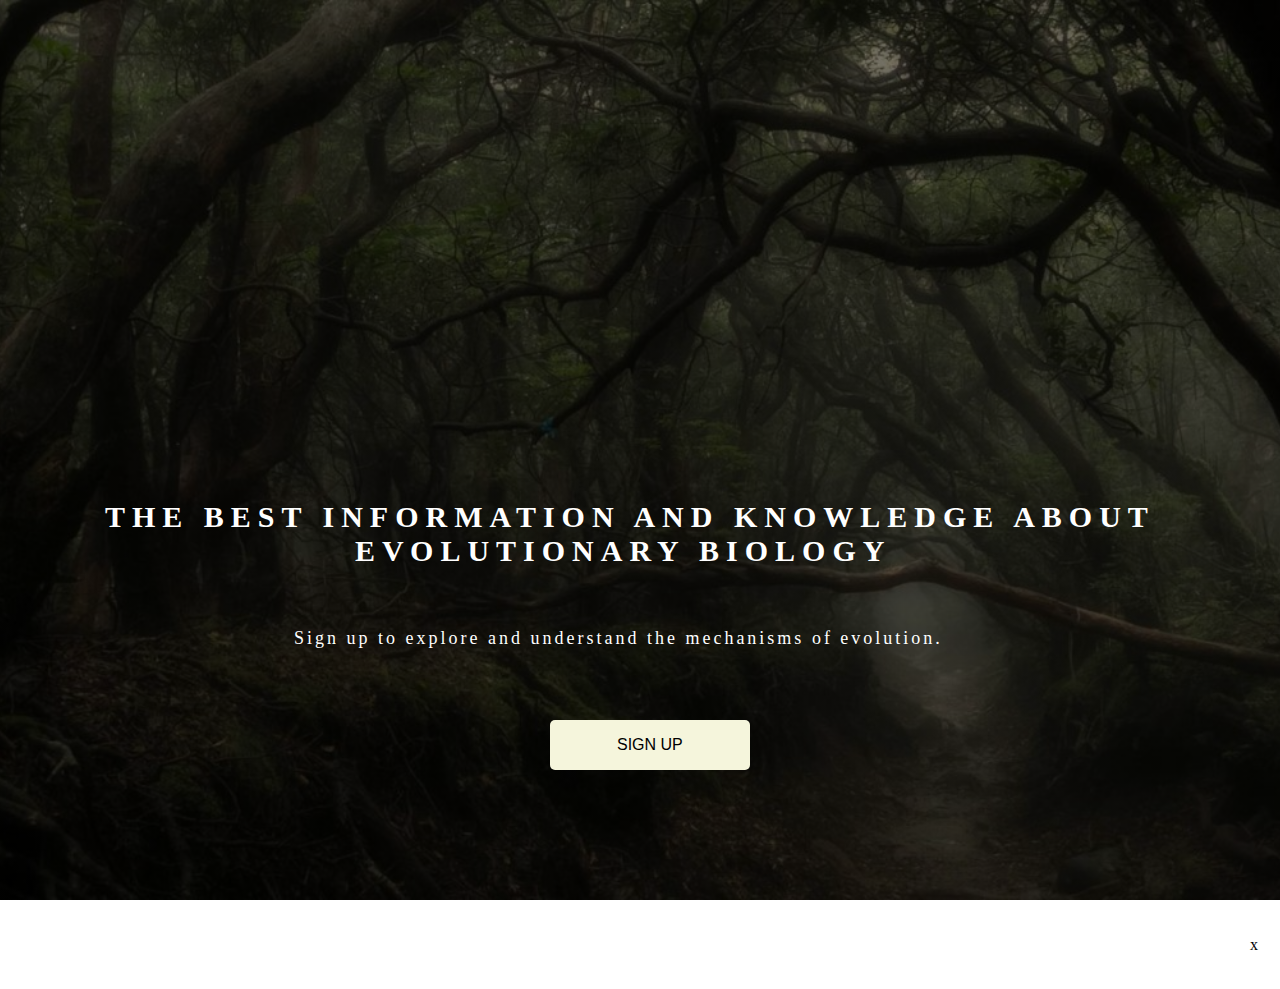
<file: index.html>
<!DOCTYPE html>
<html lang="en">
<head>
    <title> Explore </title>
    <link rel="stylesheet" href="sik.css">
</head>
<body>

    <div class="container">
        
    </div>

    
    <div class="content">
        <div> <a class="text"> THE BEST INFORMATION AND KNOWLEDGE ABOUT  <br> <span class="balanced-text"></span> EVOLUTIONARY BIOLOGY </span> </a>  
        <p class="text2"> Sign up to explore and understand the mechanisms of evolution. </p> </div>
     
        <button type="button" class="signup" onclick="location.href='amnenenenne.html'">SIGN UP</button>
</body>
</html>x
</file>
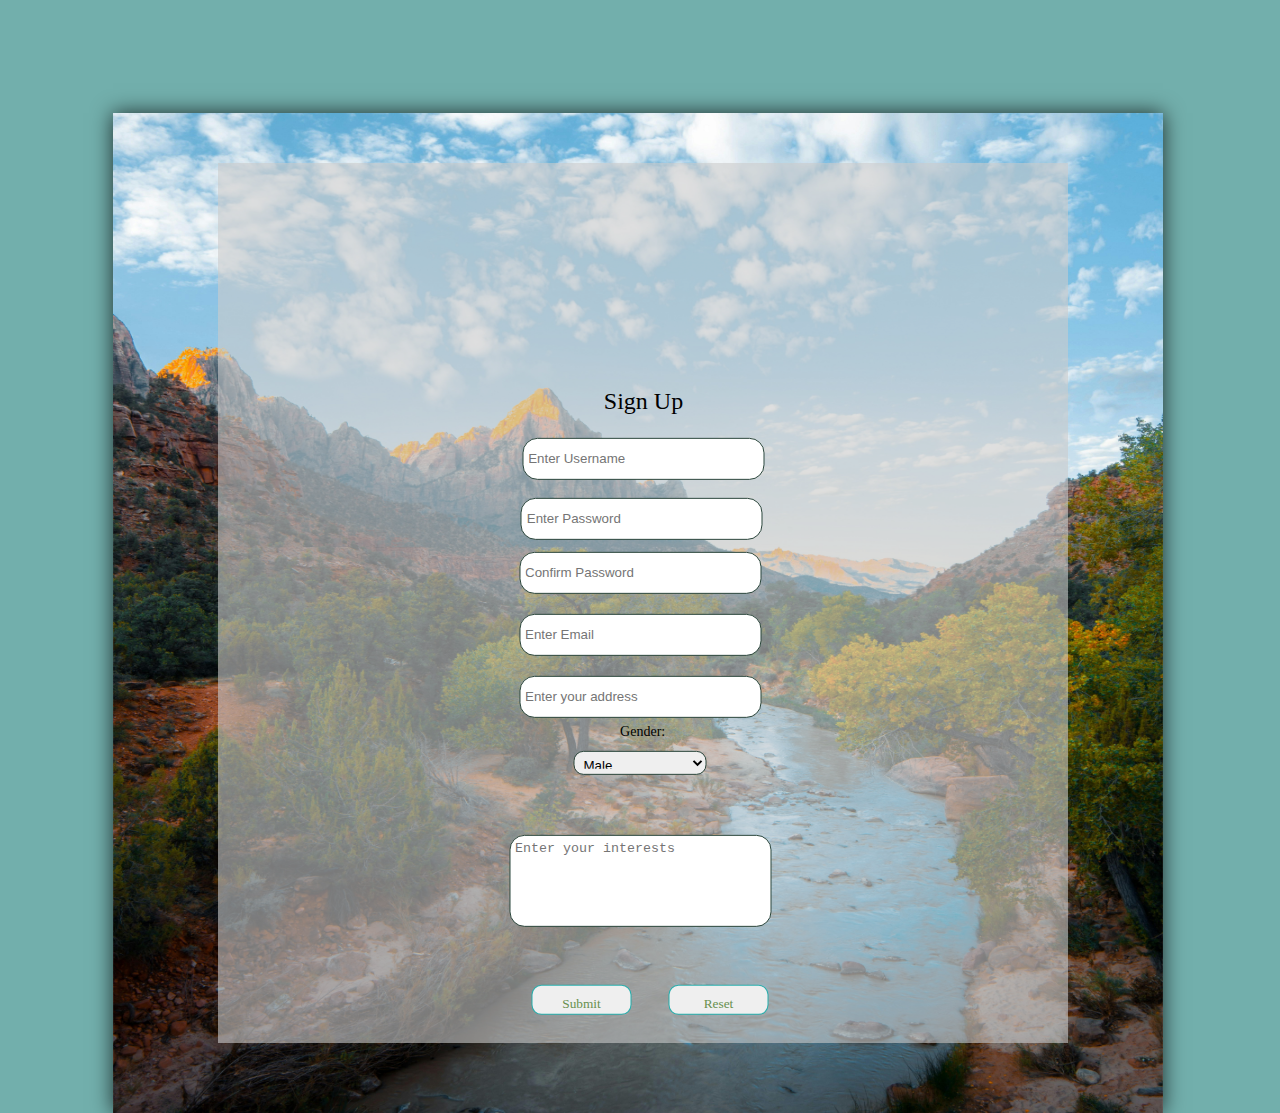
<file: amnenenenne.html>
<!DOCTYPE html>
<html>
<head>
    <title> SIGN UP </title>
    <style>
       body {
    width: 1000px;
    height: 1050px;
    background-color: #72afac;
}

.container {
    width: 1050px;
    height: 1000px;
    position: relative;
    left: 10.5%;
    top: 10%;
    bottom: 10%;
    background-image: url('brah.jpg');
    background-repeat: no-repeat;
    background-size: 1050px 1000px;
    box-shadow: 0px 0px 20px 0px rgba(0, 0, 0, 0.75);
}

.box {
    position: absolute;
    top: 0;
    left: 0;
}

.another-container {
    width: 850px;
    height: 880px;
    left: 10%;
    top: 5%;
    position: relative;
    background-color: #CCCCCC;
    opacity: 0.6;
    z-index: 5;
}

.input {
    position: absolute;
    top: 50%;
    left: 50%; /* Updated */
    transform: translate(-50%, -50%); /* Added */
    z-index: 10;
    text-align: center;
    font-size: 28px;
}


fieldset {
    border: none;
    margin-bottom: 20px;
}

legend {
    font-size: 24px;
    color: Black;
}

label {
    display: block;
    font-size: 14px;
    margin-bottom: 5px;
}

input, textarea, select {
    width: 230px;
    height: 24px;
    border-radius: 8px;
    border: 1px solid #2B463C;
    margin-bottom: 20px;
    padding: 5px;
}

textarea {
    height: 60px;
    resize: none;
}

input:focus, textarea:focus {
    border: 1px solid green;
}

input:invalid:focus, textarea:invalid:focus {
    border: 1px solid red;
}

.error {
    font-size: 15px;
    color: red;
    margin-bottom: 10px;
}


.submit, .reset {
    display: inline-block;
    width: 100px;
    padding: 10px;
    border-radius: 10px;
    border: 1px solid #2B463C;
    color: #688F4E;
    text-align: center;
    cursor: pointer;
    margin-top: 20px;
}

.submit {
    margin-right: 10px;
}

#username {
    top: 300px; /* Adjusted top position */
    position: relative;
    left: 26%;
    width: 230px;
    height: 30px;
    border-radius: 15px;
    border-color: #2B463C;
}
#pass {
    top: 360px; /* Adjusted top position */
    position: relative;
    left: -25%;
    width: 230px;
    height: 30px;
    border-radius: 15px;
    border-color: #2B463C;
}

#confirm {
    top: 310px; 
    position: relative;
    width: 230px;
    height: 30px;
    border-radius: 15px;
    border-color: #2B463C;
}


#emailInput {
    top: 300px; /* Adjusted top position */
    position: relative;
    width: 230px;
    height: 30px;
    border-radius: 15px;
    border-color: #2B463C;
}

#address {
    top: 300px; /* Adjusted top position */
    position: relative;
    width: 230px;
    height: 30px;
    border-radius: 15px;
    border-color: #2B463C;
}

#interest {
    top: 360px; /* Adjusted top position */
    position: relative;
    width: 250px;
    height: 80px;
    border-radius: 15px;
    border-color: #2B463C;
    resize: none;
}

#gender {
    top: 130px; /* Adjusted top position */
    position: relative;
    width: 133px;
    border-radius: 10px;
}
.gender {
    top: 130px; /* Adjusted top position */
    position: relative;
    left: 37%;
    width: 133px;
    border-radius: 10px;
}

.submit {
            position: relative;
            top: 300px;
            left: 30px;
            border-color: #11a8a6e4;
            border-radius: 10px;
            width: 100px;
            height: 30px;
            padding: 10px 20px;
            cursor: pointer;
            font-family: tahoma;
        }
        .submit:hover {
            background-color: #336d91; 
            transition: .5s;
            color: rgb(201, 225, 237);
            font-family: tahoma;
        }

        .reset {
            position: relative;
            top: 300px;
            border-color: #11a8a6e4;
            border-radius: 10px;
            width: 100px;
            height: 30px;
            padding: 10px 20px;
            cursor: pointer;
            width: 100px;
            height: 30px;
            font-family: tahoma;
        }

        .reset:hover {
            background-color: #336d91; 
            transition: .5s;
            color: rgb(201, 225, 237);
            font-family: tahoma;
        }
    legend {
            position: absolute;
            left: 30px;
            top: 260px;
            color: black;
            width: 480px;
            height: 270px;
        }
    </style>
</head>
<body>
<div class="container">
    <div class="box"></div>
    <div class="box overlay"></div>
    <div class="another-container">
        <div class="another-container1"></div>
    </div>
</div>
<form id="login" onsubmit="validateInfo(event);" autocomplete="on">
    <div class="input">
        <fieldset form="login" id="fieldset">
            <legend>Sign Up</legend>
            <input id="username" type="text" placeholder="Enter Username" name="username" required
                   onblur="checkInput(this)" onfocus="removeBorder(this)">
            <input id="pass" type="password" placeholder="Enter Password" name="psw" required
                   onblur="checkInput(this)" onfocus="removeBorder(this)">
            <div id="passwordError" class="error"></div>
            <br>
            <input id="confirm" type="password" placeholder="Confirm Password" required
                   onblur="checkInput(this)" onfocus="removeBorder(this)">
            <div id="confirmPasswordError" class="error"></div>
            <div id="emailError" class="error"></div>
            <input id="emailInput" type="text" placeholder="Enter Email" name="email" required
                   onblur="checkInput(this)" onfocus="removeBorder(this)">
            <br>
            <input id="address" type="text" placeholder="Enter your address" name="address" required
                   onblur="checkInput(this)" onfocus="removeBorder(this)">
            <br>
            <label for="comments" id="comments"> </label><br>
            <textarea id="interest" type="text" placeholder="Enter your interests" name="comments"
                      onblur="checkInput(this)" onfocus="removeBorder(this)"></textarea>
            <label class="gender" for="gender">Gender: </label>
            <select id="gender">
                <option value="Male" class="option">Male</option>
                <option value="Female" class="option">Female</option>
                <option value="Prefer not to mention" class="option">Prefer not to mention</option>
            </select><br>
                <input type="submit" value="Submit" class="reset">
                <input type="button" value="Reset" class="submit" onclick="resetInfo()">
            </div>
        </fieldset>
    </div>
    <fieldset id="fieldset2">
        <p id="demo"></p>
    </fieldset>
</form>

<script>
    function validateInfo(event) {
        event.preventDefault();
        const username = document.getElementById('username').value;
        const password = document.getElementById('pass').value;
        const confirmPassword = document.getElementById('confirm').value;
        const email = document.getElementById('emailInput').value;
        const address = document.getElementById('address').value;
        const interests = document.getElementById('interest').value;
        const gender = document.getElementById('gender').value;

        let isValid = true;

        document.getElementById('passwordError').innerHTML = '';
        document.getElementById('confirmPasswordError').innerHTML = '';
        document.getElementById('emailError').innerHTML = '';

        if (password.length < 8) {
            document.getElementById('passwordError').innerHTML = 'Password must be at least 8 characters long';
            isValid = false;
        }

        if (password !== confirmPassword) {
            document.getElementById('confirmPasswordError').innerHTML = 'Passwords do not match';
            isValid = false;
        }

        if (!validateEmail(email)) {
            document.getElementById('emailError').innerHTML = 'Invalid email address';
            isValid = false;
        }

        if (isValid) {
            var output = "Username: " + username + "<br>Password: " + password + "<br>Confirmed Password: "
                + confirmPassword + "<br>Email: " + email + "<br>Address: " + address + "<br>Interests: " + interests
                + "<br>Gender: " + gender;
            
            if (confirm('Do you want to save your information?')) {
                var userDetails = {
                    username,
                    email,
                    address,
                    interests,
                    gender
                };
                localStorage.setItem('userDetails', JSON.stringify(userDetails));
                alert('Your information has been saved successfully.');
            } else {
                alert('Your information was not saved.');
            }

            window.location.href = 'home.html';
        } else {
            alert('Please fill in all fields');
        }
    }

    function resetInfo() {
        document.getElementById('login').reset();
        document.getElementById('passwordError').innerHTML = '';
        document.getElementById('confirmPasswordError').innerHTML = '';
        document.getElementById('emailError').innerHTML = '';
        document.getElementById('demo').innerHTML = '';  
    }

    function validateEmail(email) {
        const re = /^[^\s@]+@[^\s@]+\.[^\s@]+$/;
        return re.test(email);
    }

    function checkInput(input) {
        if (input.validity.valueMissing) {
            input.style.border = '1px solid red'; 
        } else {
            input.style.border = ''; 
        }
    }

    function removeBorder(input) {
        input.style.border = ''; 
    }
</script>
</body>
</html>
</file>
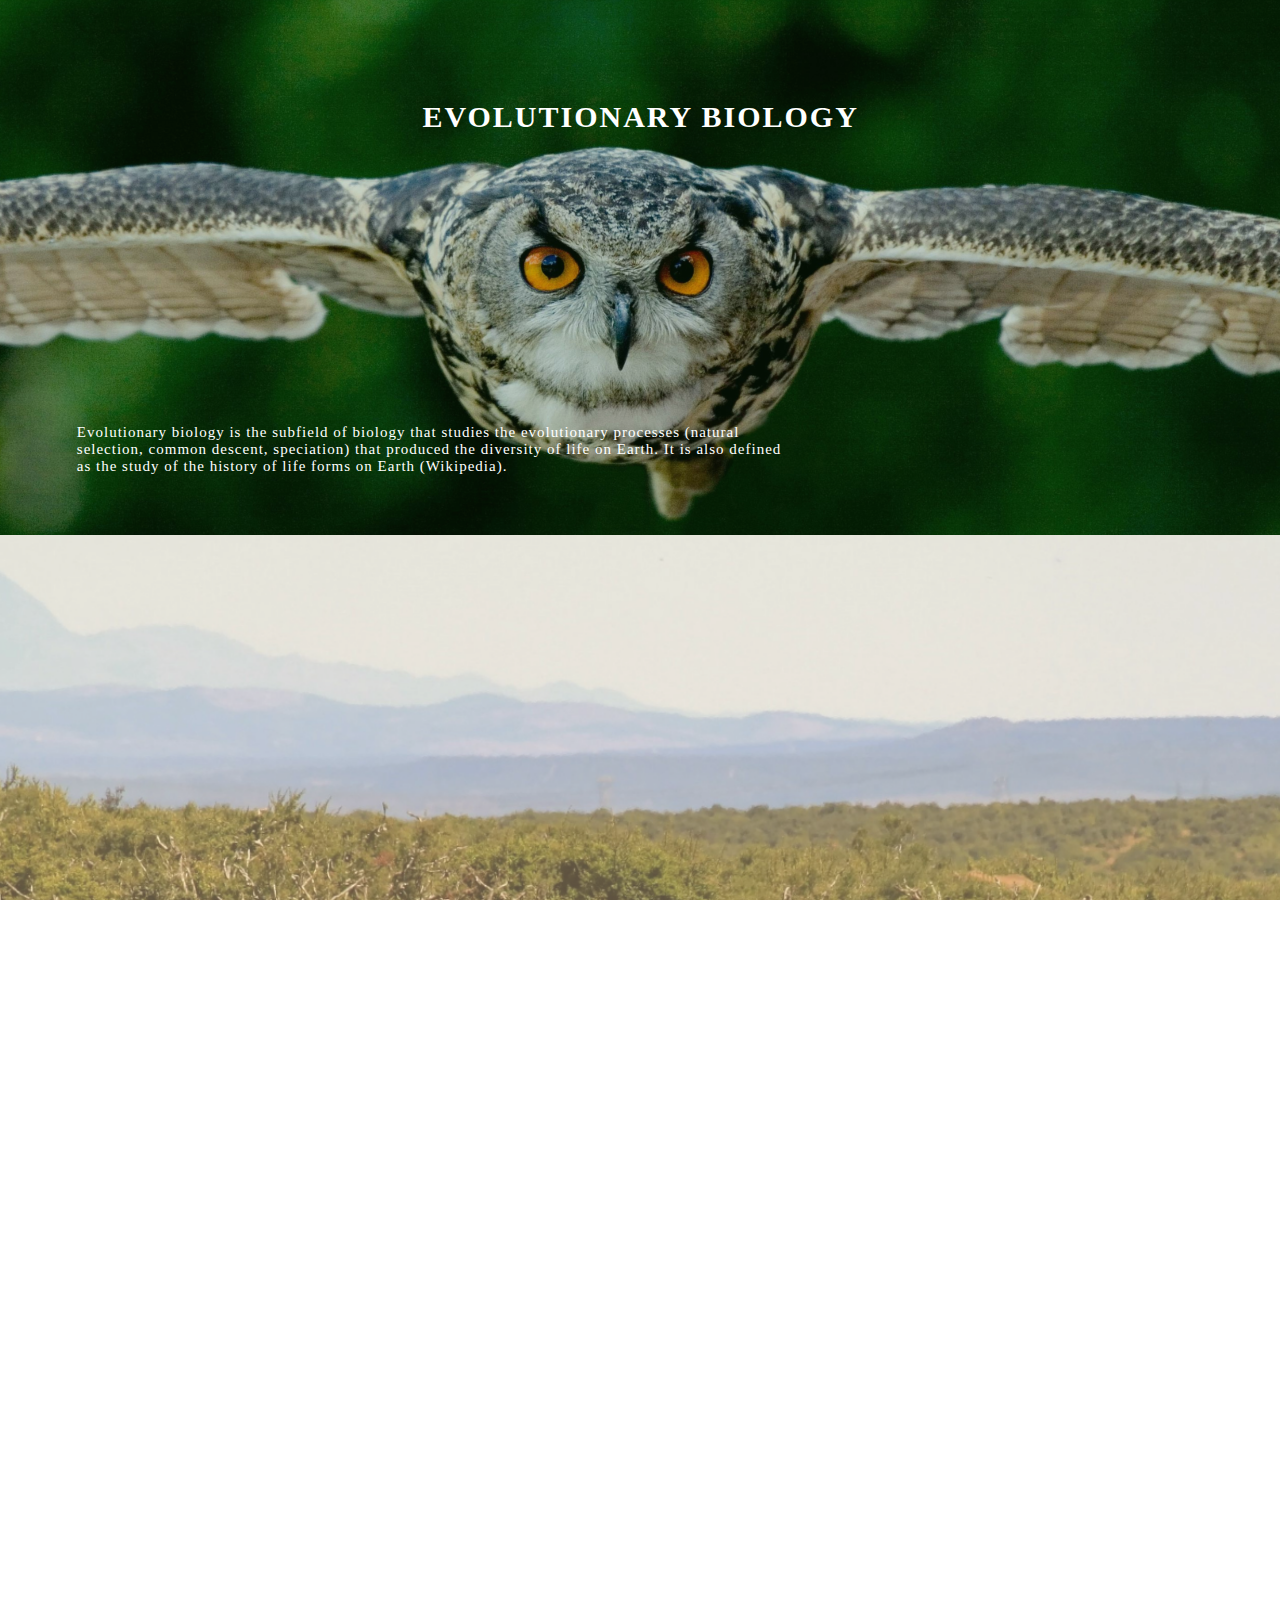
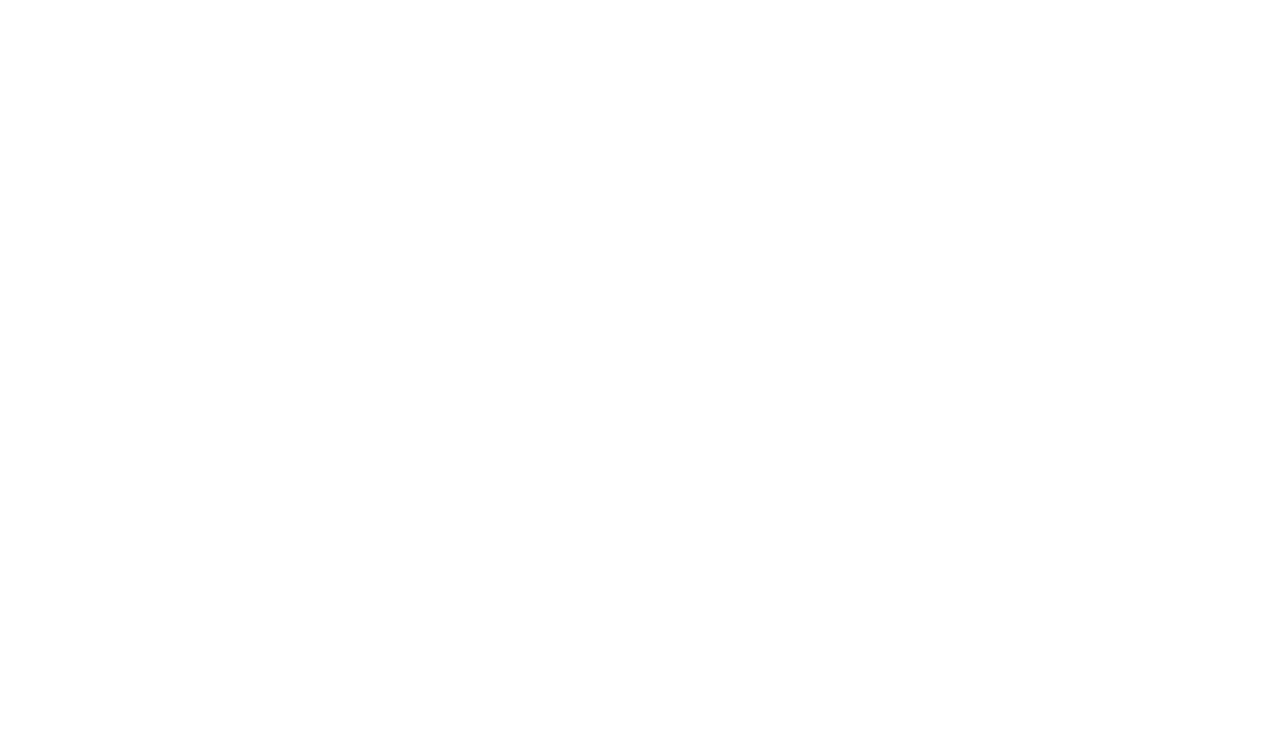
<file: home.html>
<!DOCTYPE html>
<html>
<head>
    <title> EvoLogy </title>
    <style>
        * {
            margin: 0;
            padding: 0;
            box-sizing: border-box;
        }
        
        html, body {
            width: 100%;
            height: 100%;
            top: 0;
            left: 0;
            bottom: 0;
            margin: 0;
            padding: 0;
            overflow-x: hidden;
        }

        footer {
            display: flex;
            position: absolute;
            bottom: 0;
            right: 0;
            left: 0;
        }
        .eagle {
            width: 100%;
            height: 650px;
            background: url('home.png');
            background-position: center; 
            background-size: cover;
            background-repeat: no-repeat;
        }
        .biology {
            font-size: 30px;
            position: relative;
            top: -550px;
            left: 33%;
            color: white;
            font-family: Tahoma;
            font-weight: bold;
            letter-spacing: 2px;
        }
        .definition {
            width: 80vh;
            font-size: 15px;
            position: relative;
            top: -260px;
            left: 6%;
            color: white;
            font-family: Tahoma;
            letter-spacing: 1px;
        }
        .bird {
            width: 100%;
            background: url('4.png');
            background-position: center; 
            background-size: cover;
            background-repeat: no-repeat;
            position: relative;
            top: -200px;
            height: 130vh;
        }
        .bird2 {
            width: 100%;
            background: url('6.png');
            background-position: center; 
            background-size: cover;
            background-repeat: no-repeat;
            position: relative;
            top: -200px;
            height: 100vh;
        }
        .card1 {
            background-image: url('pers.jpg');
            width: 350px;
            height: 400px;
            display: inline-block;
            border: 2px solid rgb(87, 56, 21);
            border-radius: 10px;
            padding: 15px 25px;
            box-sizing: border-box;
            cursor: pointer;
            margin: 10px 15px; 
            background-position: center;
            background-size: cover;
            position: relative;
            top: -750px;
            left: 18%;
            transition: transform 0.3s ease-in-out, background-color 0.3s ease-in-out;
        }
        .card2 {
            background-image: url('evo.png');
            width: 350px;
            height: 400px;
            display: inline-block;
            border: 2px solid rgb(87, 56, 21);
            border-radius: 10px;
            padding: 15px 25px;
            box-sizing: border-box;
            cursor: pointer;
            margin: 10px 15px; 
            background-position: center;
            background-size: cover;
            position: relative;
            top: -750px;
            left: 22%;
            transition: transform 0.3s ease-in-out, background-color 0.3s ease-in-out;
        }

        .card {
            position: relative;
            overflow: hidden;
        }
        .card:hover {
            transform: scale(1.1);
            background-color: rgba(0, 0, 0, 0.5);
        }

        .overlay {
            position: absolute;
            top: 0;
            left: 0;
            width: 100%;
            height: 100%;
            background-color: rgba(0, 0, 0, 0.7); /* Semi-transparent background */
            color: white;
            text-align: center;
            opacity: 0; /* Initially hidden */
            transition: opacity 0.3s ease; /* Smooth transition */
            display: flex;
            align-items: center;
            justify-content: center;
            border-radius: 10px;
        }

        .card:hover .overlay {
            opacity: 1;
        }

        .overlay-text {
            font-size: 20px;
            font-family: Tahoma;
        }
    </style>
</head>
<body>
        <div class="eagle"></div>
    </a>
    <p class="biology">EVOLUTIONARY BIOLOGY</p>
    <div class="definition">
        Evolutionary biology is the subfield of biology that studies the evolutionary processes (natural selection, common descent, speciation) that produced the diversity of life on Earth. It is also defined as the study of the history of life forms on Earth (Wikipedia).
    </div>
    <div class="bird"></div>

    <a href="third.html" target="_blank"> 
        <div class="card card1">
            <div class="overlay">
                <div class="overlay-text">Historical Perspectives</div>
            </div>
        </div>
    </a>

    <a href="fourth.html" target="_blank"> 
        <div class="card card2">
            <div class="overlay">
                <div class="overlay-text">Mechanisms of Evolution</div>
            </div>
        </div>
    </a>
</body>
</html>
</file>
<file: sik.css>
*{
    margin: 0;
    padding: 0;
}

.container{
    width: 100%;
    background: linear-gradient(to top, rgba(0,0,0,0.5)50%,rgba(0,0,0,0.5)50%), url(tree.jpg);
    background-position: center;
    background-size: cover;
    background-repeat: no-repeat;
    height: 100vh;
}


.content {
    display: flex;
    height: 88%;
    align-items: center;
}

.text {
    flex-basis: 50%;
    position: relative;
    left: 10%;
    top: -400px;
    font-size: 30px;
    color: white;
    font-family: Tahoma;
    font-weight: bold;
    letter-spacing: 7px;
    text-align: justify;

}

.balanced-text {
    margin-left: 250px; 
  }

.text2 {
    position: relative;
    left: 28%;
    top: -340px;
    font-size: 18px;
    color: white;
    font-family: Tahoma;
    text-align: justify;
    letter-spacing: 3px;
}


.signup {
    background-color: beige;
    color: black;
    border: none;
    padding: 10px 20px;
    font-size: 16px;
    border-radius: 5px;
    height: 50px;
    width: 200px;
    cursor: pointer;
    position: relative;
    top: -200px;
    right: 500px;
    display: inline-block;
    }

.signup:hover {
        background-position: left;
        background-color: rgb(107, 126, 93);
        color: rgb(182, 232, 182);
        transition: 1s; 

    }
.signup:hover:after { 
    background: #3498db; 
}
</file>
